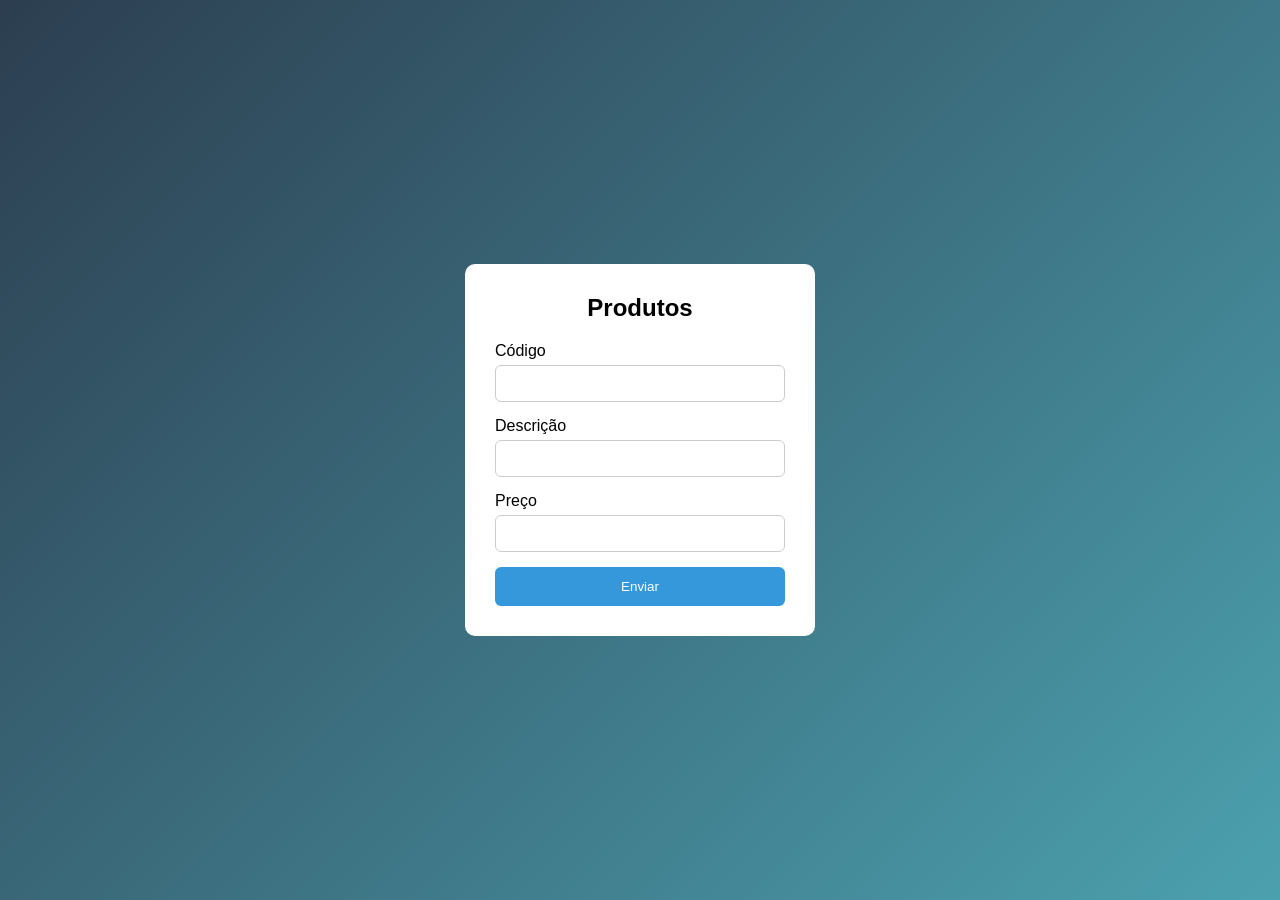
<file: templates/produtos.html>
<!DOCTYPE html>
<html lang="pt-br">
<head>
    <meta charset="UTF-8">
    <meta name="viewport" content="width=device-width, initial-scale=1.0">
    <title>Produto</title>
    <link rel="stylesheet" href="../static/form.css">
</head>
<body>
    <div class="form-container">
        <h2>Produtos</h2>
        <form>
            <div class="form-group">
                <label>Código</label>
                <input type="number">
            </div>

            <div class="form-group">
                <label>Descrição</label>
                <input type="text">
            </div>

            <div class="form-group">
                <label>Preço</label>
                <input type="number" step="0.01">
            </div>

            <button type="submit">Enviar</button>
        </form>
    </div>
</body>
</html>
</file>
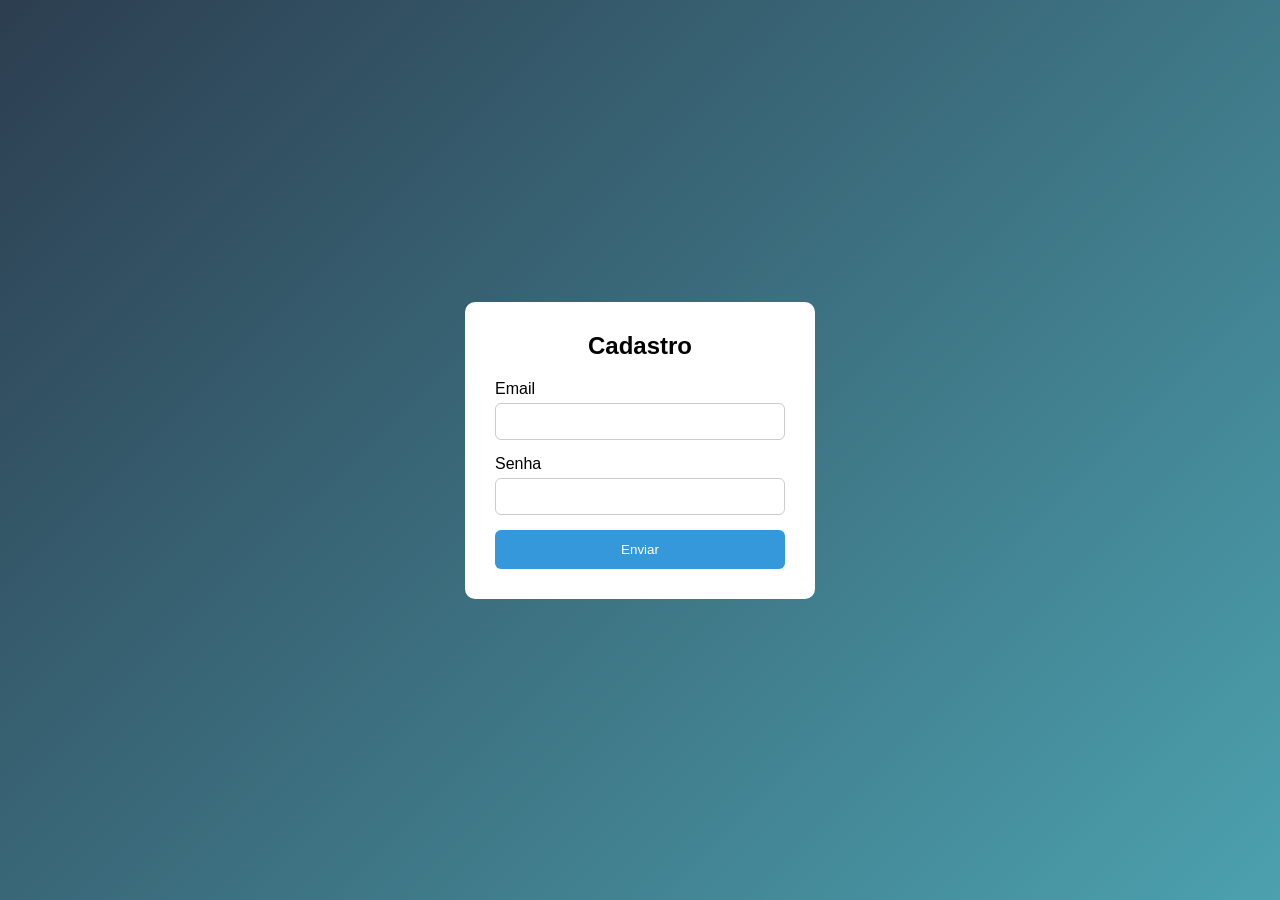
<file: templates/usuarios.html>
<!DOCTYPE html>
<html lang="pt-br">
<head>
    <meta charset="UTF-8">
    <meta name="viewport" content="width=device-width, initial-scale=1.0">
    <title>Usuario</title>
    <link rel="stylesheet" href="../static/form.css">
</head>
<body>
    <div class="form-container">
        <h2>Cadastro</h2>
        <form>
            <div class="form-group">
                <label>Email</label>
                <input type="email">
            </div>

            <div class="form-group">
                <label>Senha</label>
                <input type="password">
            </div>

            <button type="submit">Enviar</button>
        </form>
    </div>
</body>
</html>
</file>
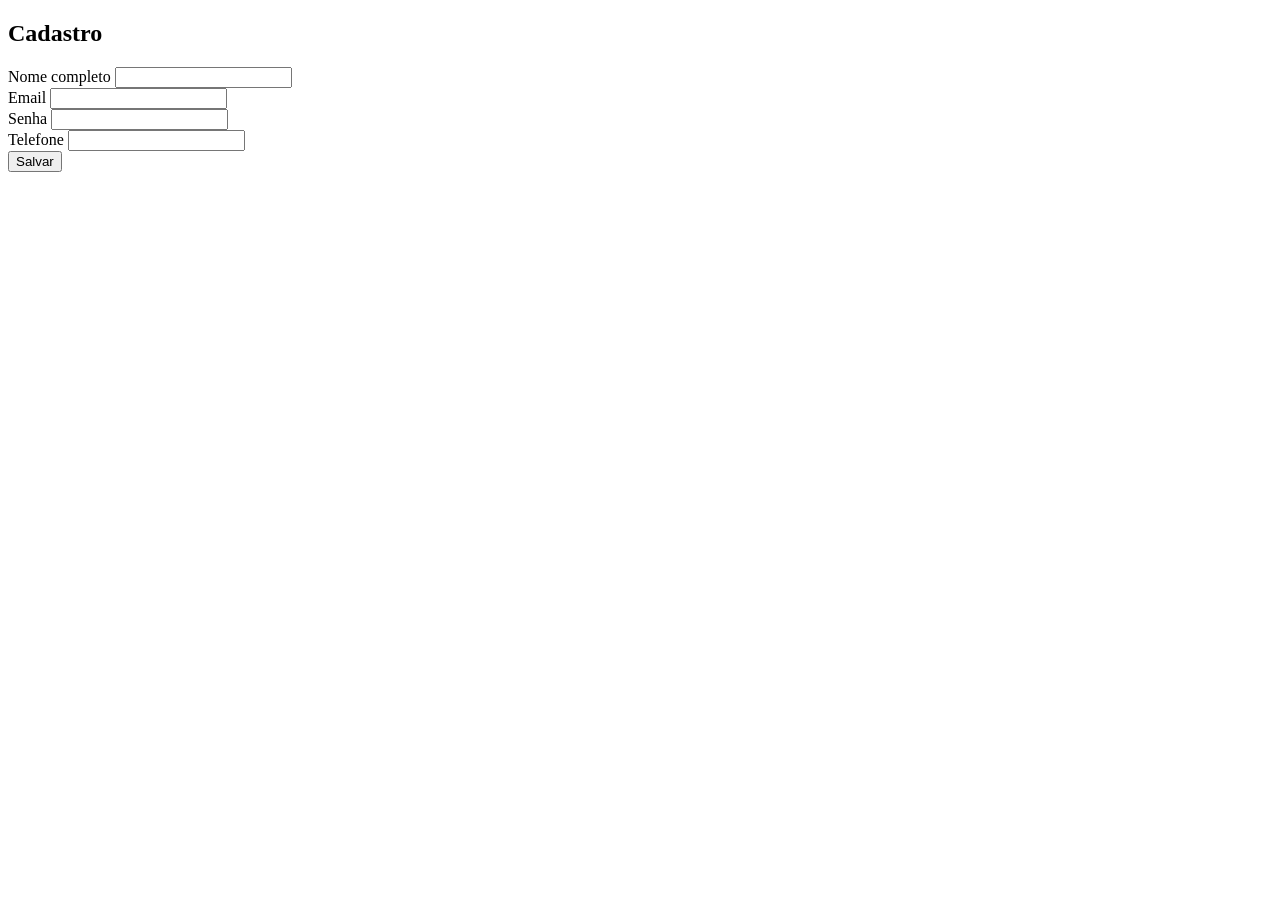
<file: templates/usuario/usuario.html>
<!DOCTYPE html>
<html lang="pt-br">
<head>
    <meta charset="UTF-8">
    <meta name="viewport" content="width=device-width, initial-scale=1.0">
    <title>Usuario</title>
    <link rel="stylesheet" href="#">
</head>
<body>
    <div class="form-container">
        <h2>Cadastro</h2>
        <form action="/usuario/create" method="POST">
            <div class="form-group">
                <label>Nome completo</label>
                <input type="text" name="nome">
            </div>
            <div class="form-group">
                <label>Email</label>
                <input type="email" name="email">
            </div>
            <div class="form-group">
                <label>Senha</label>
                <input type="password" name="senha">
            </div>
            <div class="form-group">
                <label>Telefone</label>
                <input type="text" name="telefone">
            </div>

            <button type="submit">Salvar</button>
        </form>
    </div>
</body>
</html>
</file>
<file: static/form.css>
/* RESET */
* {
    margin: 0;
    padding: 0;
    box-sizing: border-box;
}

/* CORPO */
body {
    font-family: Arial, sans-serif;
    background: linear-gradient(135deg, #2c3e50, #4ca1af);
    height: 100vh;
    display: flex;
    justify-content: center;
    align-items: center;
}

/* CONTAINER */
.form-container {
    background: white;
    padding: 30px;
    border-radius: 10px;
    width: 350px;
}

/* TÍTULO */
.form-container h2 {
    margin-bottom: 20px;
    text-align: center;
}

/* GRUPO */
.form-group {
    margin-bottom: 15px;
}

/* LABEL */
.form-group label {
    display: block;
    margin-bottom: 5px;
}

/* INPUT */
.form-group input {
    width: 100%;
    padding: 10px;
    border: 1px solid #ccc;
    border-radius: 6px;
}

/* BOTÃO */
button {
    width: 100%;
    padding: 12px;
    background: #3498db;
    border: none;
    color: white;
    border-radius: 6px;
    cursor: pointer;
    transition: 0.3s;
}

/* HOVER */
button:hover {
    background: #2980b9;
}
</file>
